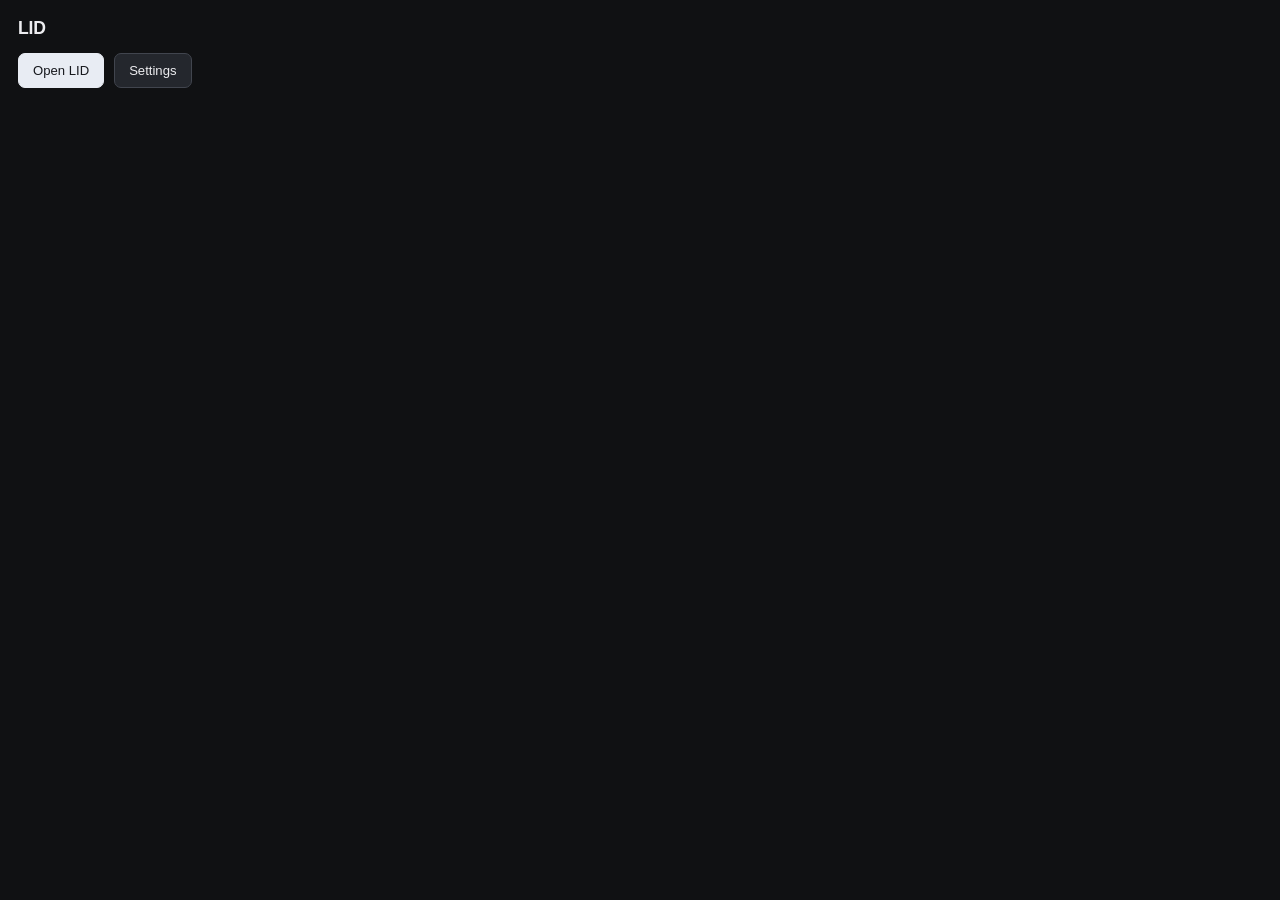
<file: extension/action.html>
<!doctype html>
<html>
  <head>
    <meta charset="utf-8" />
    <link rel="stylesheet" href="pages.css" />
    <script src="action.js" type="module"></script>
  </head>
  <body>
    <main>
      <h1 data-i18n="notif_title">LID</h1>
      <p class="server-line" id="server-line"></p>
      <p class="status" id="action-status" role="status"></p>
      <div class="row">
        <button class="button primary" id="open">
          <span data-i18n="action_open">Open LID</span>
        </button>
        <button class="button" id="settings">
          <span data-i18n="action_options">Settings</span>
        </button>
      </div>
    </main>
  </body>
</html>
</file>
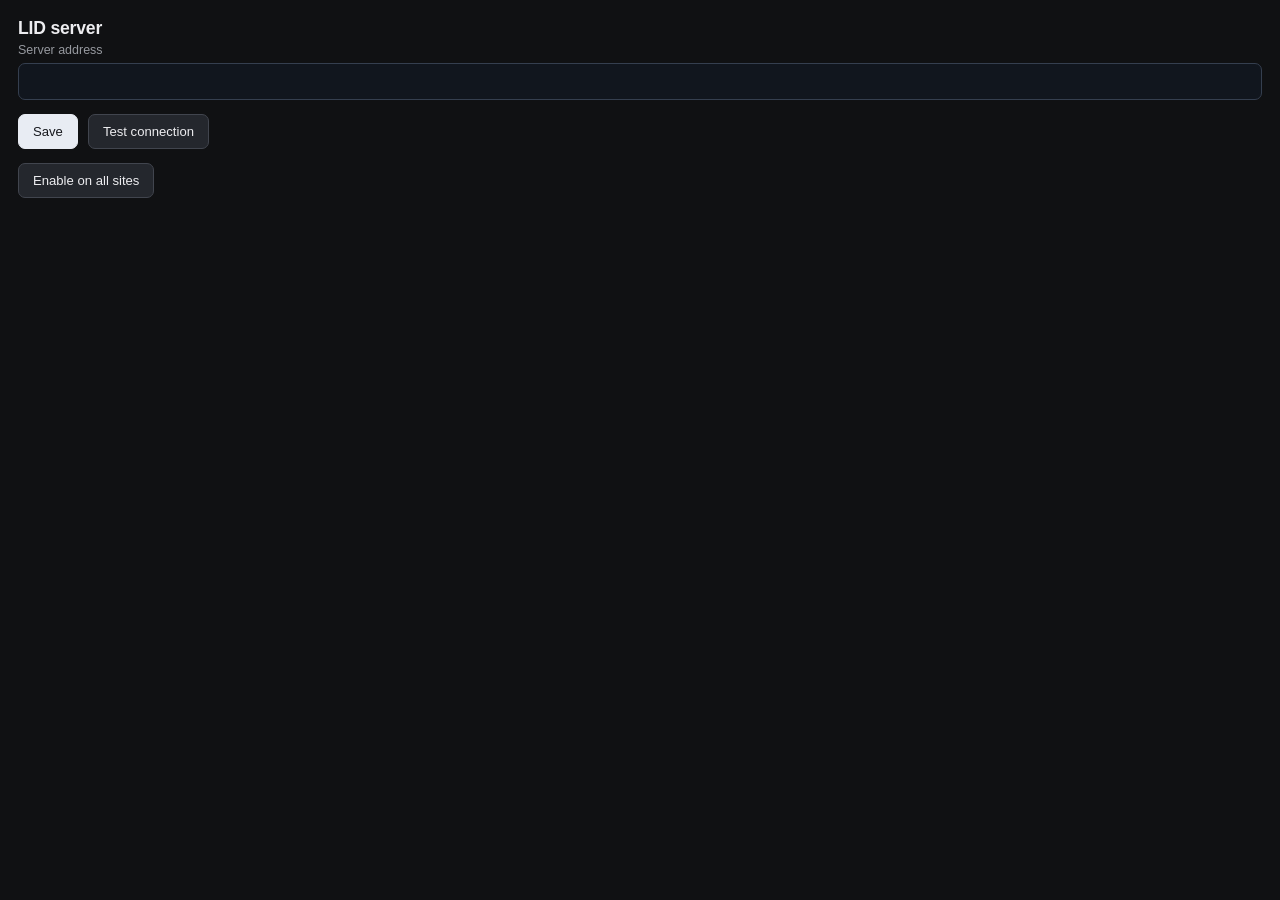
<file: extension/options.html>
<!doctype html>
<html>
  <head>
    <meta charset="utf-8" />
    <link rel="stylesheet" href="pages.css" />
    <script src="options.js" type="module"></script>
  </head>
  <body>
    <main>
      <h1 data-i18n="options_title">LID server</h1>
      <div class="field">
        <label for="server-url" data-i18n="options_server">Server address</label>
        <input id="server-url" type="url" required spellcheck="false" />
      </div>
      <div class="row">
        <button class="button primary" id="save">
          <span data-i18n="options_save">Save</span>
        </button>
        <button class="button" id="test">
          <span data-i18n="options_test">Test connection</span>
        </button>
      </div>
      <div class="row">
        <button class="button" id="all-sites">
          <span data-i18n="options_all_sites">Enable on all sites</span>
        </button>
      </div>
      <div class="route-foot">
        <p class="status" id="options-status" role="status"></p>
      </div>
    </main>
  </body>
</html>
</file>
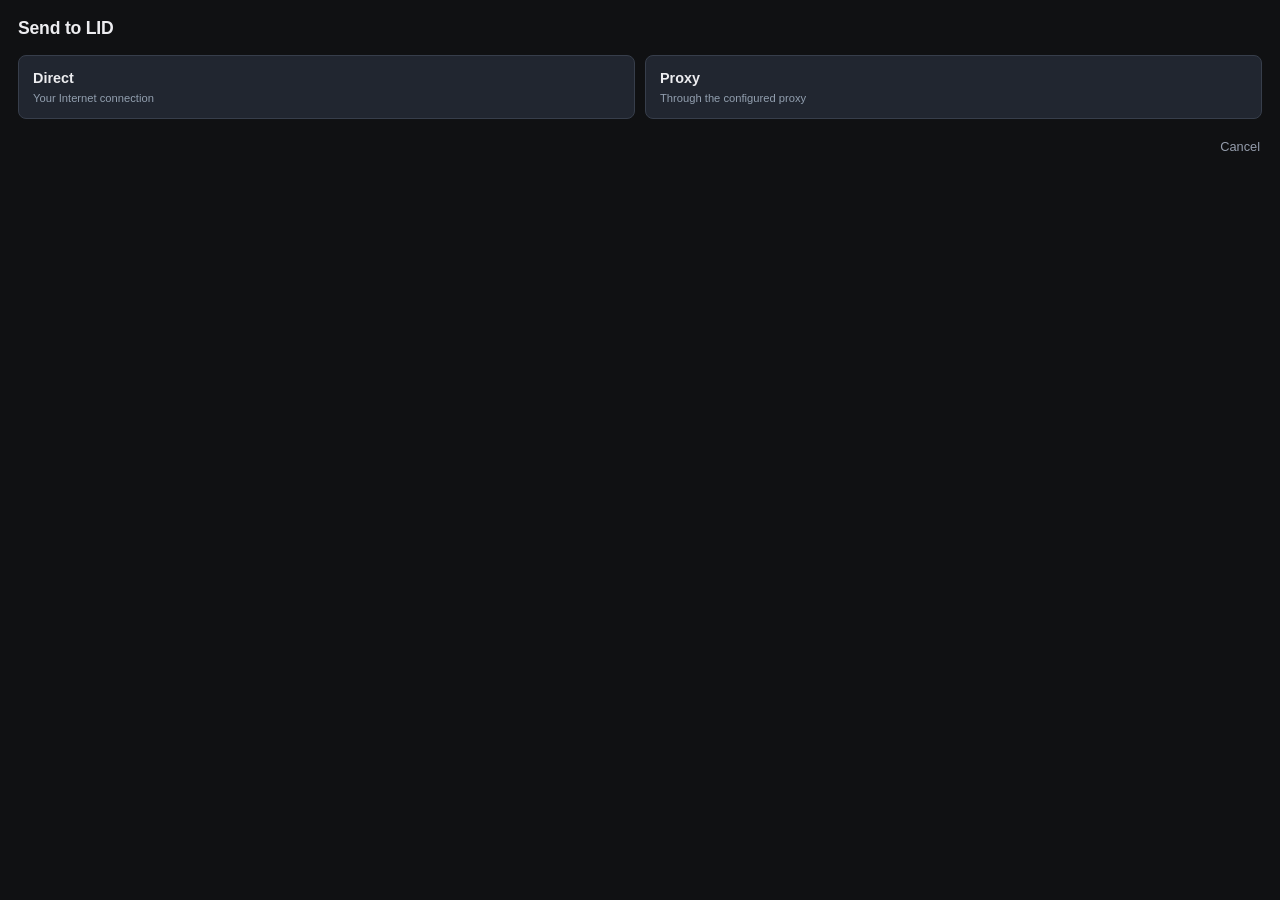
<file: extension/route.html>
<!doctype html>
<html>
  <head>
    <meta charset="utf-8" />
    <link rel="stylesheet" href="pages.css" />
    <script src="route.js" type="module"></script>
  </head>
  <body>
    <main>
      <h1 data-i18n="route_title">Send to LID</h1>
      <p class="pending-name" id="pending-name"></p>
      <div class="route-picker">
        <button class="route-choice direct" data-mode="direct">
          <strong data-i18n="route_direct">Direct</strong>
          <span data-i18n="route_direct_note">Your Internet connection</span>
        </button>
        <button class="route-choice proxy" data-mode="proxy">
          <strong data-i18n="route_proxy">Proxy</strong>
          <span data-i18n="route_proxy_note">Through the configured proxy</span>
        </button>
      </div>
      <div class="route-foot">
        <p class="status" id="route-status" role="status"></p>
        <button class="text-button" id="route-cancel">
          <span data-i18n="route_cancel">Cancel</span>
        </button>
      </div>
    </main>
  </body>
</html>
</file>
<file: extension/pages.css>
:root {
  color-scheme: dark;
  --bg: #101113;
  --surface: #17191d;
  --line: #2a2c31;
  --text: #ededf0;
  --muted: #96999f;
  --blue: #78a6ff;
  --red: #f18486;
  font-family: -apple-system, BlinkMacSystemFont, "Segoe UI", sans-serif;
}
* {
  box-sizing: border-box;
}
body {
  margin: 0;
  background: var(--bg);
  color: var(--text);
  font-size: 14px;
  min-width: 300px;
}
main {
  padding: 18px;
}
h1 {
  font-size: 1.1rem;
  font-weight: 600;
  letter-spacing: -0.2px;
  margin: 0 0 4px;
}
.pending-name {
  color: var(--muted);
  font-size: 0.8rem;
  overflow-wrap: anywhere;
  margin: 0 0 16px;
}
.route-picker {
  display: grid;
  grid-template-columns: 1fr 1fr;
  gap: 10px;
}
.route-choice {
  display: flex;
  flex-direction: column;
  align-items: flex-start;
  gap: 6px;
  padding: 14px;
  border-radius: 8px;
  background: #212630;
  border: 1px solid #373e4b;
  color: var(--text);
  cursor: pointer;
  text-align: left;
}
.route-choice strong {
  font-size: 0.9rem;
}
.route-choice span {
  font-size: 0.7rem;
  color: #929faf;
}
.route-choice.direct:hover:not(:disabled) {
  border-color: var(--blue);
}
.route-choice.proxy:hover:not(:disabled) {
  border-color: var(--red);
}
.route-choice:disabled {
  opacity: 0.45;
  cursor: wait;
}
.route-foot {
  display: flex;
  align-items: center;
  justify-content: space-between;
  gap: 12px;
  margin-top: 14px;
}
.status {
  font-size: 0.78rem;
  color: var(--muted);
  margin: 0;
}
.status.error {
  color: var(--red);
}
.status.ok {
  color: #a9cfab;
}
.text-button {
  background: none;
  border: none;
  padding: 6px 2px;
  font-size: 0.8rem;
  color: #959dac;
  cursor: pointer;
}
.text-button:hover {
  color: var(--text);
}
.button {
  border: 1px solid #41454e;
  background: #24272d;
  border-radius: 7px;
  padding: 9px 14px;
  color: var(--text);
  font-size: 0.82rem;
  cursor: pointer;
}
.button.primary {
  background: #e8ecf3;
  border-color: #e8ecf3;
  color: #16181d;
}
.button:disabled {
  opacity: 0.45;
  cursor: wait;
}
.field label {
  display: block;
  font-size: 0.78rem;
  color: var(--muted);
  margin-bottom: 6px;
}
.field input {
  width: 100%;
  background: #11161e;
  color: var(--text);
  border: 1px solid #353f4f;
  border-radius: 7px;
  padding: 10px;
  font-size: 0.82rem;
}
.row {
  display: flex;
  gap: 10px;
  margin-top: 14px;
}
.server-line {
  font-size: 0.78rem;
  color: var(--muted);
  overflow-wrap: anywhere;
  margin: 0 0 6px;
}
</file>
